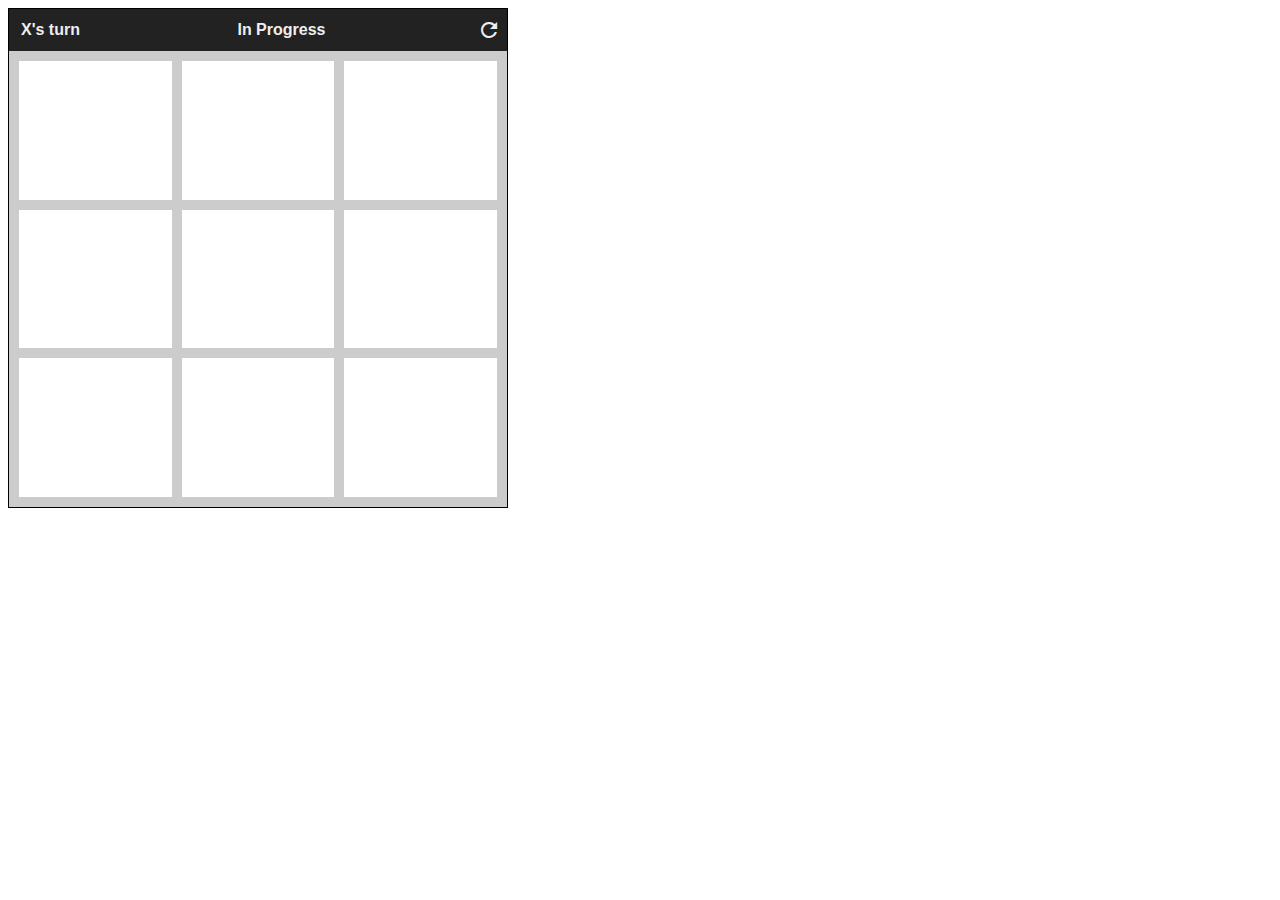
<file: Homework/Homework #8 - Events/index.html>
<!DOCTYPE html>
<html lang="en">
<head>
    <meta charset="UTF-8">
    <meta name="viewport" content="width=device-width, initial-scale=1.0">
    <title>Tic Tac Toe</title>
    <link rel="stylesheet" href="./css/main.css">
    <link href="https://fonts.googleapis.com/icon?family=Material+Icons" rel="stylesheet">
    <!--MAKE SURE TO GO TO http://127.0.0.1:5500/ do not open INDEX.HTML file, it will not take you anywhere-->
</head>
<body>
    <div id="app"></div>
    <script src="./js/main.js" type="module"></script>
</body>
</html>
</file>
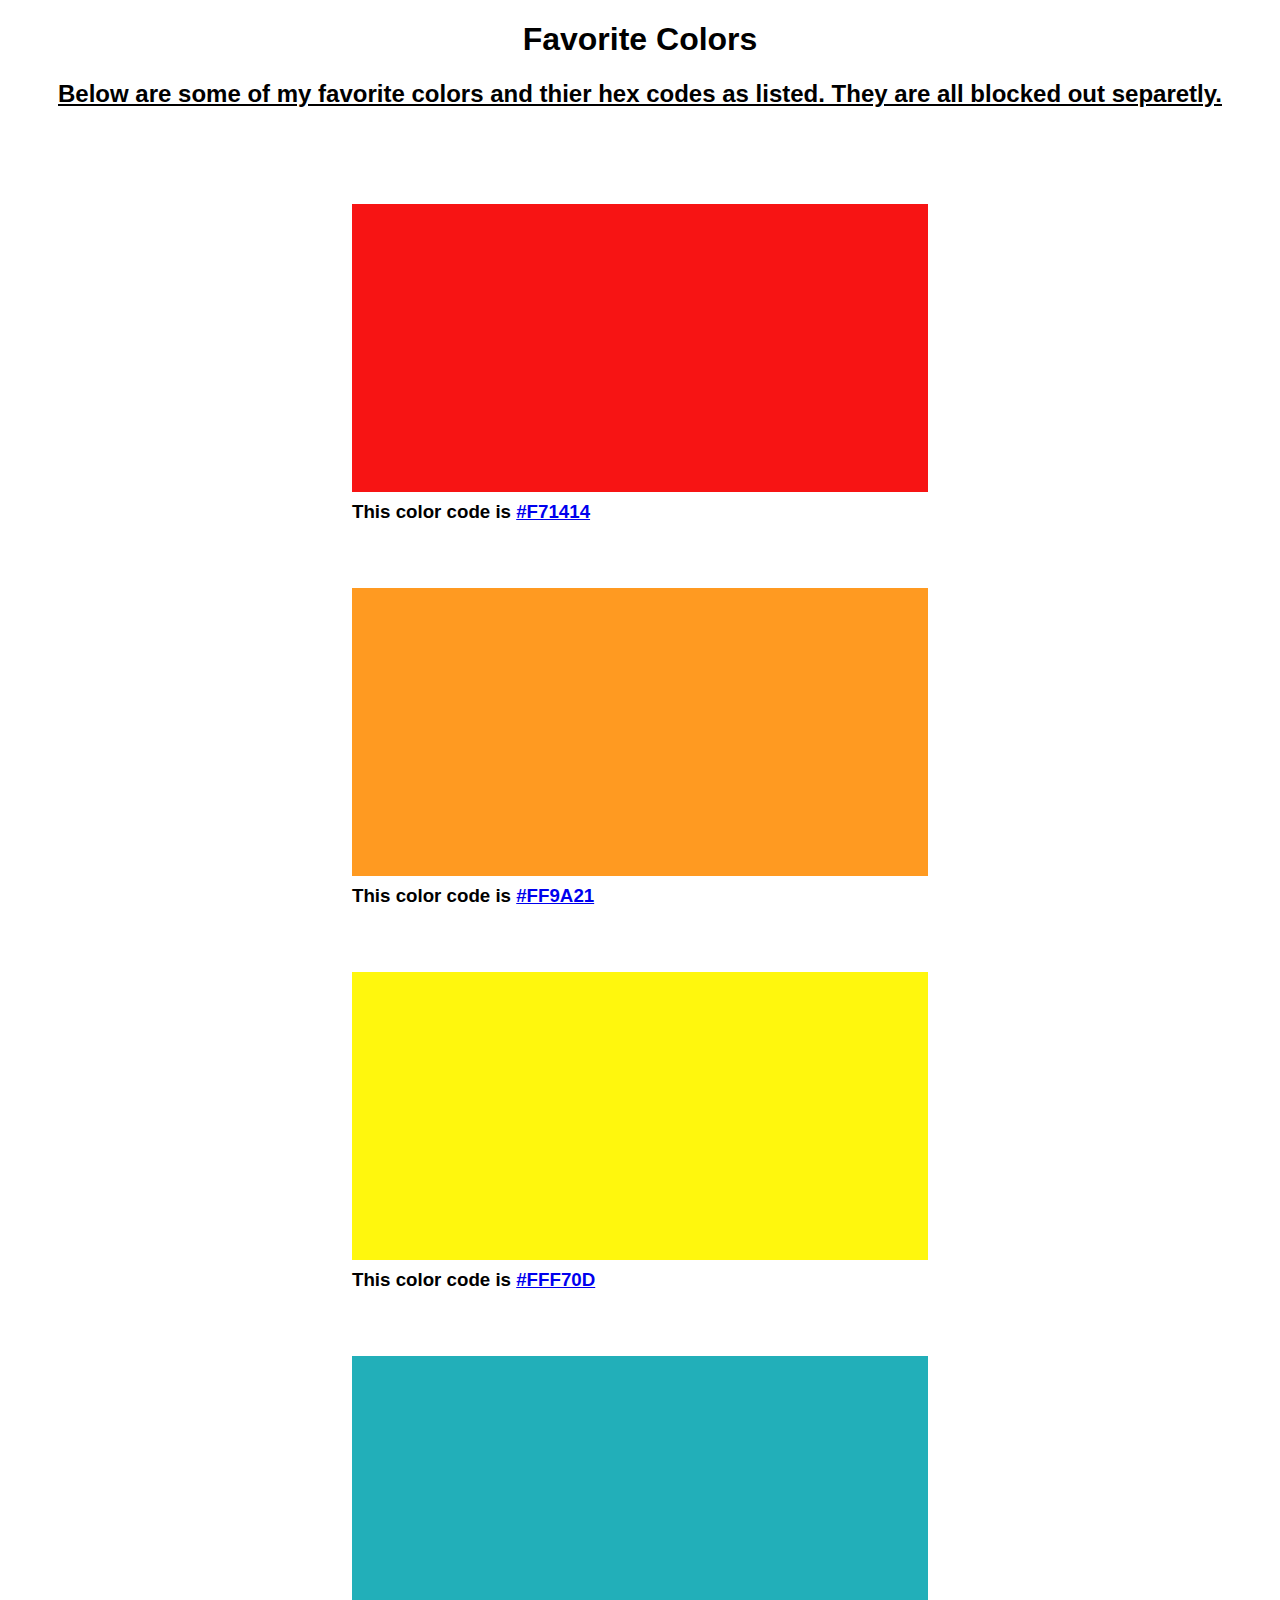
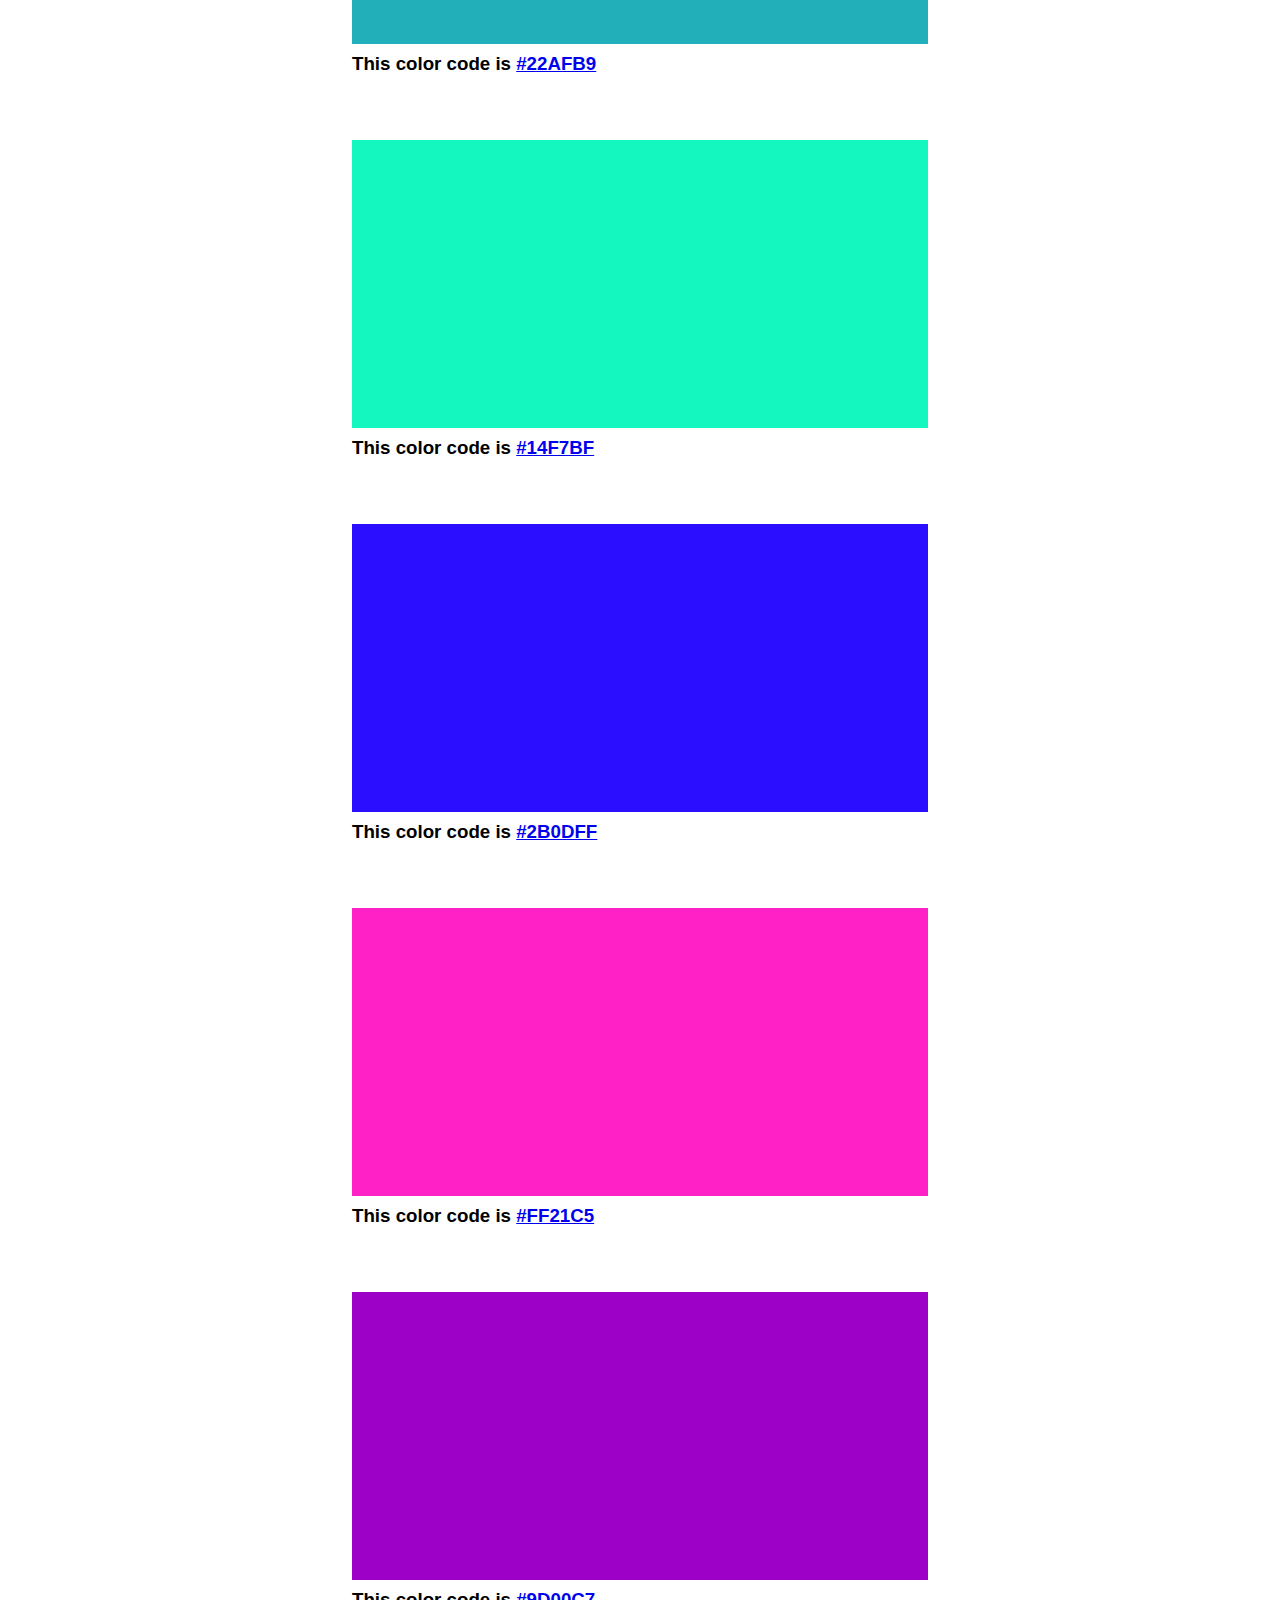
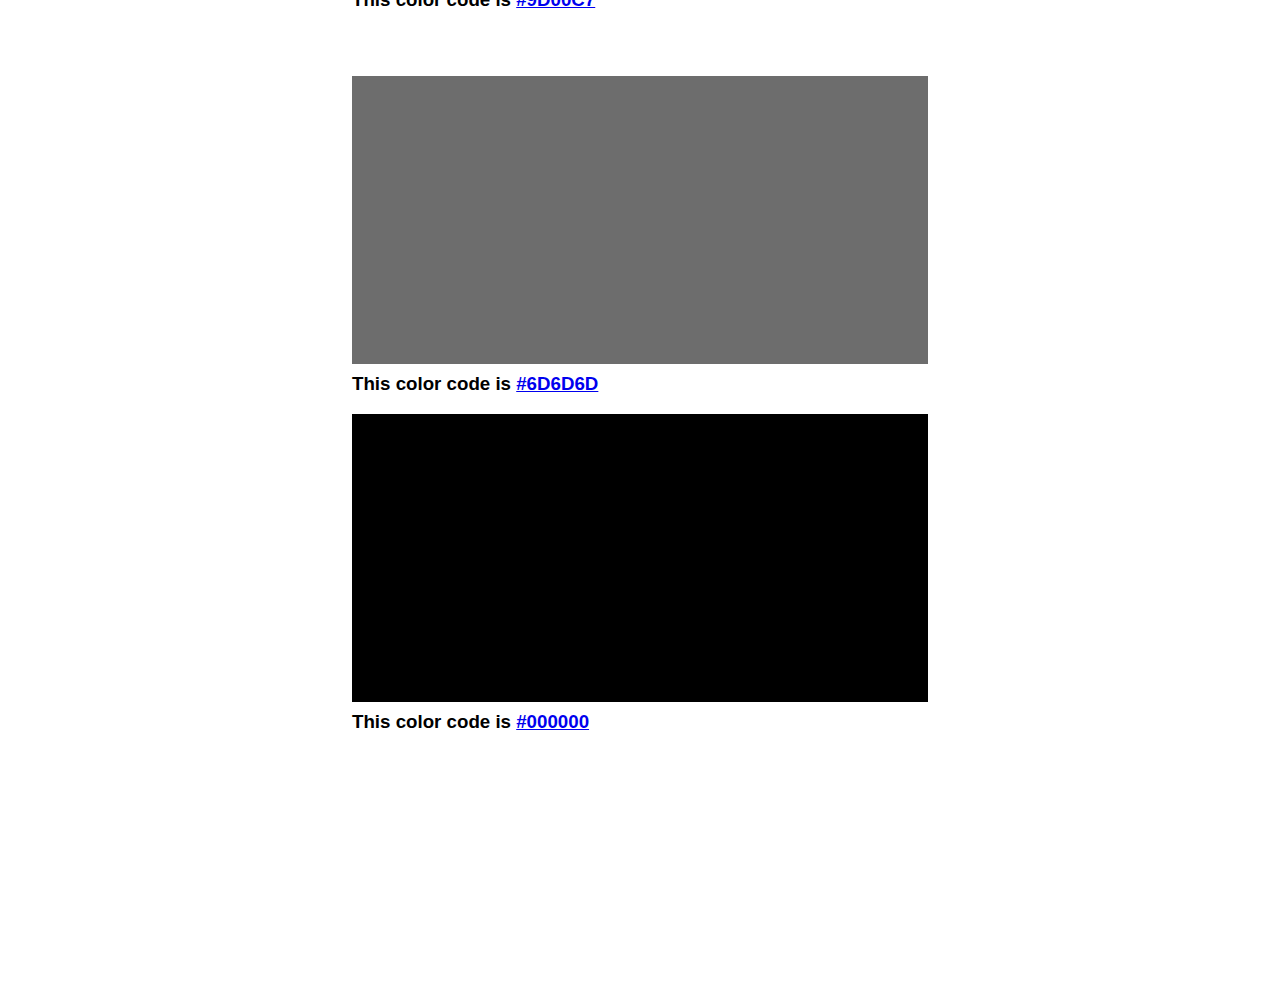
<file: Homework/Homework #7 - The DOM/the-dom.html>
<!DOCTYPE html>
<html lang="en">
<head>
    <meta charset="UTF-8">
    <meta http-equiv="X-UA-Compatible" content="IE=edge">
    <meta name="viewport" content="width=device-width, initial-scale=1.0">
    <link href="dom.css" rel="stylesheet">
    <title>Favorite Colors</title>
</head>
<body>
    <div class="top">
        <h1>Favorite Colors</h1>
        <h2>Below are some of my favorite colors and thier hex codes as listed. They are all blocked out separetly.</h2>
    </div>
    <div class="rectangles">
        <div id="color1">
            <h3>This color code is <a href="https://htmlcolorcodes.com/">#F71414</a></h3>
        </div>

        <div id="color2">
            <h3>This color code is <a href="https://htmlcolorcodes.com/">#FF9A21</a></h3>
        </div>

        <div id="color3">
            <h3>This color code is <a href="https://htmlcolorcodes.com/">#FFF70D</a></h3>
        </div>

        <div id="color4">
            <h3>This color code is <a href="https://htmlcolorcodes.com/">#22AFB9</a></h3>
        </div>

        <div id="color5">
            <h3>This color code is <a href="https://htmlcolorcodes.com/">#14F7BF</a></h3>
        </div>

        <div id="color6">
            <h3>This color code is <a href="https://htmlcolorcodes.com/">#2B0DFF</a></h3>
        </div>

        <div id="color7">
            <h3>This color code is <a href="https://htmlcolorcodes.com/">#FF21C5</a></h3>
        </div>

        <div id="color8">
            <h3>This color code is <a href="https://htmlcolorcodes.com/">#9D00C7</a></h3>
        </div>

        <div id="color9">
            <h3>This color code is <a href="https://htmlcolorcodes.com/">#6D6D6D</a></h3>
        </div>

        <div id="color10">
            <h3>This color code is <a href="https://htmlcolorcodes.com/">#000000</a></h3>
        </div>
    </div>
    <script>
       onload= console.log ("These are my favorite colors in blocked hex codes:")
       onload= console.log ("Color #1 #F71414")
       onload= console.log ("Color #2 #FF9A21")
       onload= console.log ("Color #3 #FFF70D")
       onload= console.log ("Color #4 #22AFB9")
       onload= console.log ("Color #5 #14F7BF")
       onload= console.log ("Color #6 #2B0DFF")
       onload= console.log ("Color #7 #FF21C5")
       onload= console.log ("Color #8 #9D00C7")
       onload= console.log ("Color #9 #6D6D6D")
       onload= console.log ("Color #10 #000000")
    </script>
</body>
</html>
</file>
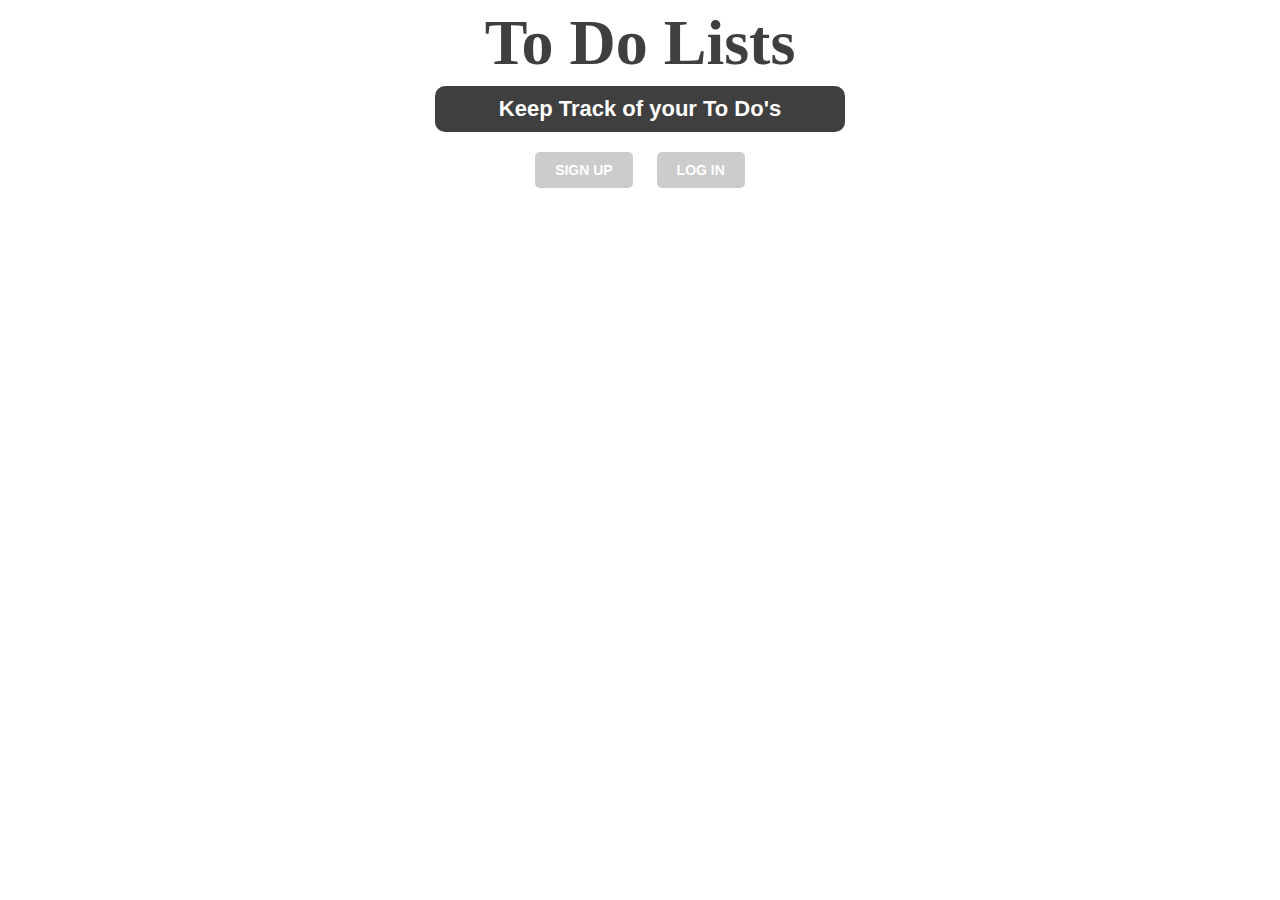
<file: Homework/Homework #9 - Template Literals/todo.html>
<!DOCTYPE html>
<html>
  <head>
    <meta charset="utf-8">
    <meta name="viewport" content="width=device-width">
    <title>To-Do Lists</title>
    <link rel="stylesheet" href="todo.css">
  </head>
  <body onload="startProjectCode()">
    <div id="app">
      <h1>To Do Lists</h1>
      <h2>Keep Track of your To Do's</h2>

      <div id="content"></div>
    </div>

    <script src="todo.js"></script>
  </body>
</html>
</file>
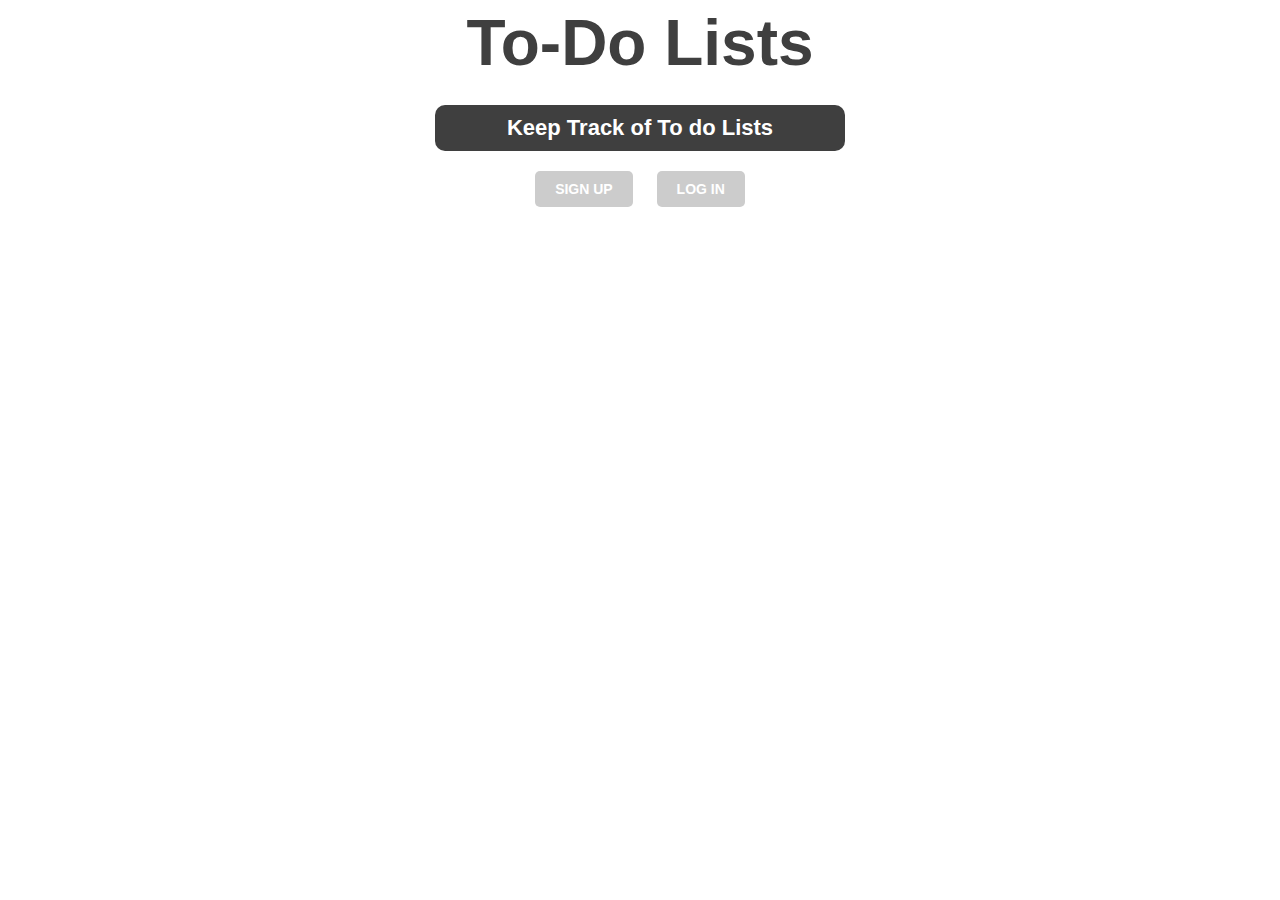
<file: Projects/Project #1/todo.html>
<!DOCTYPE html>
<html>
  <head>
    <meta charset="utf-8">
    <meta name="viewport" content="width=device-width">
    <title>To-Do Lists</title>
    <link rel="stylesheet" href="todo.css">
  </head>
  <body onload="startProjectCode()">
    <div id="app">
      <h1>To-Do Lists</h1>
      <h2>Keep Track of To do Lists</h2>

      <div id="intro" class="">
        <p>
          <a href="#" id="signup-button" class="button signup">Sign Up</a>
          <a href="#" id="login-button" class="button login">Log In</a>
        </p>
      </div>

      <div id="logged" class="hide">
        <p>
          Welcome,
          <span id="loggedin-user-firstname">First</span>
          <span id="loggedin-user-lastname">Last</span>
        </p>
        <a href="#" class="button" id="dashboard-button">Dashboard</a>
        <a href="#" class="button" id="settings-button">Account Settings</a>
        <a href="#" class="button logout" id="logout-button">Log Out</a>
      </div>

      <div id="signup" class="hide">
        <h3>Sign Up</h3>
        <form action="#" id="signup-form">
          <label for="signup-first">
            First Name<br>
            <input type="text" id="signup-first">
          </label>
          <label for="signup-last">
            Last Name<br>
            <input type="text" id="signup-last">
          </label>
          <label for="signup-email">
            Email<br>
            <input type="email" id="signup-email">
          </label>
          <label for="signup-password">
            Password<br>
            <input type="password" id="signup-password">
          </label>
          <label for="signup-terms">
            <input type="checkbox" id="signup-terms"> I agree to the <b>Terms of Use</b>
          </label>
          <button class="button">Sign Up</button>
          <p id="signup-errors" class="error-message hide">There was an error</p>
        </form>
      </div>

      <div id="login" class="hide">
        <h3>Log In</h3>
        <form action="#" id="login-form">
          <label for="login-email">
            Email<br>
            <input type="email" id="login-email">
          </label>
          <label for="login-password">
            Password<br>
            <input type="password" id="login-password">
          </label>
          <button class="button" type="submit">Log In</button>
          <p id="login-errors" class="error-message hide">There was an error</p>
        </form>
      </div>

      <div id="dashboard" class="hide">
        <h3>Dashboard</h3>

        <ul id="dashboard-todo-lists">
          <li><a href="#">Todo list</a></li>
          <li><a href="#">Todo list</a></li>
          <li><a href="#">Todo list</a></li>
        </ul>

        <br>

        <a href="#" class="button" id="create-new-list">Create New To-Do List</a>
      </div>

      <div id="list" class="hide">
        <h3 id="title-list">Todo list</h3>
        <form action="#" id="change-title">
          <input type="text" id="list-title" value="">
          <p id="list-title-errors" class="error-message hide">There was an error</p>
          <button class="button" type="submit">Change title</button>
        </form>

        <ul id="todo-list-items">
          <li>item 1</li>
          <li>item 2</li>
          <li class="done">item done!</li>
          <li>item 5</li>
        </ul>

        <form action="#" id="new-item-form">
          <label for="list-new-item">
            Add new item to the list
            <input type="text" id="list-new-item">
          </label>
          <p id="new-item-errors" class="error-message hide">There was an error</p>
          <button class="button" type="submit">Add to To-Do list</button>
        </form>

        <hr>
      </div>

      <div id="settings" class="hide">
        <h3>Account Settings</h3>
        <form action="#" id="settings-form">
          <label for="settings-first">
            First Name<br>
            <input type="text" id="settings-first" value="first name">
          </label>
          <label for="settings-last">
            Last Name<br>
            <input type="text" id="settings-last" value="last name">
          </label>
          <label for="settings-email">
            Email<br>
            <input type="email" id="settings-email" value="account@server.com">
          </label>
          <label for="settings-password">
            Password <small>(your password won't change if you leave this field empty)</small><br>
            <input type="password" id="settings-password">
          </label>
          <p id="settings-errors" class="error-message hide">There was an error</p>
          <button class="button login">Update account</button>
        </form>
      </div>

    </div>

    <script src="todo.js"></script>
  </body>
</html>
</file>
<file: Homework/Homework #8 - Events/css/main.css>
* {
    box-sizing: border-box;
}

#app {
    border: 1px solid black;
    width: 500px;
    height: 500px;
    font-family: sans-serif;
    font-weight: bold;
    display: flex;
    flex-direction: column;
}

.header {
    display: flex;
    align-items: center;
    background: #222;
}

.header > * {
    color: #eeeeee;
}

.header__turn {
    padding: 12px;
}

.header__status {
    padding: 12px;
    flex-grow: 1;
    text-align: center;
}

.header__restart {
    display: flex;
    align-items: center;
    justify-content: center;
    border: none;
    outline: none;
    background: none;
    cursor: pointer;
}

.board {
    display: grid;
    background: #cccccc;
    gap: 10px;
    padding: 10px;
    flex-grow: 1;
    grid-template-columns: repeat(3, 1fr);
    grid-template-rows: repeat(3, 1fr);
}

.board__tile {
    background: #ffffff;
    cursor: pointer;
    display: flex;
    align-items: center;
    justify-content: center;
    font-size: 80px;
    font-family: cursive;
    color: #222222;
}

.board__tile:hover {
    background: #eeeeee;
}

.board__tile--winner {
    color: green;
}
</file>
<file: Homework/Homework #7 - The DOM/dom.css>
body {
    font-family: -apple-system, BlinkMacSystemFont, 'Segoe UI', Roboto, Oxygen, Ubuntu, Cantarell, 'Open Sans', 'Helvetica Neue', sans-serif;
}
.top {
    text-align: center;
}
.top h2 {
    text-decoration: underline;
}
#color1 {
    width: 6in;
    height: 3in;
    background-color: #F71414;
    margin-top: 1in;
    margin-left: auto;
    margin-right: auto;
}
#color1 h3 {
    padding-top: 3.1in;
}
#color2 {
    width: 6in;
    height: 3in;
    background-color: #FF9A21;
    margin-top: 1in;
    margin-left: auto;
    margin-right: auto;
}
#color2 h3 {
    padding-top: 3.1in;
}
#color3 {
    width: 6in;
    height: 3in;
    background-color: #FFF70D;
    margin-top: 1in;
    margin-left: auto;
    margin-right: auto;
}
#color3 h3 {
    padding-top: 3.1in;
}
#color4 {
    width: 6in;
    height: 3in;
    background-color: #22AFB9;  
    margin-top: 1in;
    margin-left: auto;
    margin-right: auto;
}
#color4 h3 {
    padding-top: 3.1in;
}
#color5 {
    width: 6in;
    height: 3in;
    background-color: #14F7BF;
    margin-top: 1in;
    margin-left: auto;
    margin-right: auto;
}
#color5 h3 {
    padding-top: 3.1in;
}
#color6 {
    width: 6in;
    height: 3in;
    background-color: #2B0DFF;
    margin-top: 1in;
    margin-left: auto;
    margin-right: auto;
}
#color6 h3 {
    padding-top: 3.1in;
}
#color7 {
    width: 6in;
    height: 3in;
    background-color: #FF21C5;
    margin-top: 1in;
    margin-left: auto;
    margin-right: auto;
}
#color7 h3 {
    padding-top: 3.1in;
}
#color8 {
    width: 6in;
    height: 3in;
    background-color: #9D00C7;
    margin-top: 1in;
    margin-left: auto;
    margin-right: auto;
}
#color8 h3 {
    padding-top: 3.1in;
}
#color9 {
    width: 6in;
    height: 3in;
    background-color: #6D6D6D;
    margin-top: 1in;
    margin-left: auto;
    margin-right: auto;
}
#color9 h3 {
    padding-top: 3.1in;
}
#color10 {
    width: 6in;
    height: 3in;
    background-color: #000000;
    margin-top: 50px;
    margin-left: auto;
    margin-right: auto;
    margin-bottom: 3in;
}
#color10 h3 {
    padding-top: 3.1in;
}
</file>
<file: Homework/Homework #9 - Template Literals/todo.css>
body {
    background-color: white;
    font-family: 'Trebuchet MS', 'Lucida Sans Unicode', 'Lucida Grande', 'Lucida Sans', Arial, sans-serif;
    font-size: 14px;
    color: #3f3f3f;
  }
  
  h1 {
    font-family: Cambria, Cochin, Georgia, Times, 'Times New Roman', serif;
    font-size: 64px;
    line-height: 0px;
    text-align: center;
  }
  h2 {
    font-size: 22px;
    background-color: #3f3f3f;
    color: white;
    max-width: 350px;
    text-align: center;
    padding: 10px 30px;
    border-radius: 10px;
    display: block;
    margin: 30px auto;
  }
  h3 {
    font-size: 24px;
    text-decoration: underline;
  }
  
  hr {
    height: 1px;
    border: none;
    background-color: black;
    margin: 40px 70px;
  }
  
  a {
    color: grey;
  }
  
  .button {
    background-color: #cccccc;
    font-size: 14px;
    padding: 10px 20px;
    border-radius: 5px;
    color: white;
    text-decoration: none;
    text-transform: uppercase;
    font-weight: bold;
    margin: 0 10px;
    border: none;
    cursor: pointer;
  }
  .button:hover {
    background-color: #666666;
  }
  
  .logout {
    background-color: deepskyblue;
  }
  
  .login:hover {
    background-color: deepskyblue;
  }
  .signup:hover {
    background-color: rgb(32, 75, 218);
  }
  
  .hide {
    display: none;
  }
  
  #app {
    max-width: 700px;
    margin: 0 auto;
  }
  
  #intro {
    text-align: center;
  }
  
  #logged {
    text-align: center;
    padding-bottom: 30px;
    border-bottom: 1px solid black;
  }
  #logged p {
    margin: -10px 0 30px;
    font-size: 16px;
  }
  
  form input {
    display: block;
    margin-bottom: 20px;
    line-height: 30px;
    font-size: 20px;
    width: 100%;
  }
  form input[type=checkbox] {
    display: inline;
    width: auto;
  }
  form button {
    display: block;
  }
  
  .error-message {
    color: red;
    font-weight: bold;
    text-transform: uppercase;
  }
  
  #signup {
  
  }
  
  #login {
  
  }
  
  #dashboard {
    line-height: 24px;
  }
  
  #list {
  
  }
  #list ul {
    list-style-type: circle;
    line-height: 24px;
    cursor: pointer;
    color: white;
    background-color: black;
    padding: 20px 40px;
    margin: 50px 0;
    border-radius: 5px;
  }
  #list ul li.done {
    list-style-type: disc;
    text-decoration: line-through;
    font-weight: bold;
    color: limegreen;
  }
  
  #settings {
  
  }
</file>
<file: Projects/Project #1/todo.css>
body {
    background-color: white;
    font-family: 'Trebuchet MS', 'Lucida Sans Unicode', 'Lucida Grande', 'Lucida Sans', Arial, sans-serif;
    font-size: 14px;
    color: #3f3f3f;
  }
  
  h1 {
    font-family: 'Segoe UI', Tahoma, Geneva, Verdana, sans-serif;
    font-size: 64px;
    line-height: 0px;
    text-align: center;
    padding-bottom: 0.5cm;
  }
  h2 {
    font-size: 22px;
    background-color: #3f3f3f;
    color: white;
    max-width: 350px;
    text-align: center;
    padding: 10px 30px;
    border-radius: 10px;
    display: block;
    margin: 30px auto;
  }
  h3 {
    font-size: 24px;
    text-decoration: underline;
  }
  
  hr {
    height: 1px;
    border: none;
    background-color: black;
    margin: 40px 70px;
  }
  
  a {
    color: grey;
  }
  
  .button {
    background-color: #cccccc;
    font-size: 14px;
    padding: 10px 20px;
    border-radius: 5px;
    color: white;
    text-decoration: none;
    text-transform: uppercase;
    font-weight: bold;
    margin: 0 10px;
    border: none;
    cursor: pointer;
  }
  .button:hover {
    background-color: #666666;
  }
  
  .logout {
    background-color: rgb(0, 81, 255);
  }
  
  .login:hover {
    background-color: rgb(0, 81, 255);
  }
  .signup:hover {
    background-color: rgb(32, 159, 218);
  }
  
  .hide {
    display: none;
  }
  
  #app {
    max-width: 700px;
    margin: 0 auto;
  }
  
  #intro {
    text-align: center;
  }
  
  #logged {
    text-align: center;
    padding-bottom: 30px;
    border-bottom: 1px solid black;
  }
  #logged p {
    margin: -10px 0 30px;
    font-size: 16px;
  }
  
  form input {
    display: block;
    margin-bottom: 20px;
    line-height: 30px;
    font-size: 20px;
    width: 100%;
  }
  form input[type=checkbox] {
    display: inline;
    width: auto;
  }
  form button {
    display: block;
  }
  
  .error-message {
    color: red;
    font-weight: bold;
    text-transform: uppercase;
  }
  
  #signup {
  
  }
  
  #login {
  
  }
  
  #dashboard {
    line-height: 24px;
  }
  
  #list {
  
  }
  #list ul {
    list-style-type: circle;
    line-height: 24px;
    cursor: pointer;
    color: white;
    background-color: black;
    padding: 20px 40px;
    margin: 50px 0;
    border-radius: 5px;
  }
  #list ul li.done {
    list-style-type: disc;
    text-decoration: line-through;
    font-weight: bold;
    color: limegreen;
  }
  
  #settings {
  
  }
</file>
